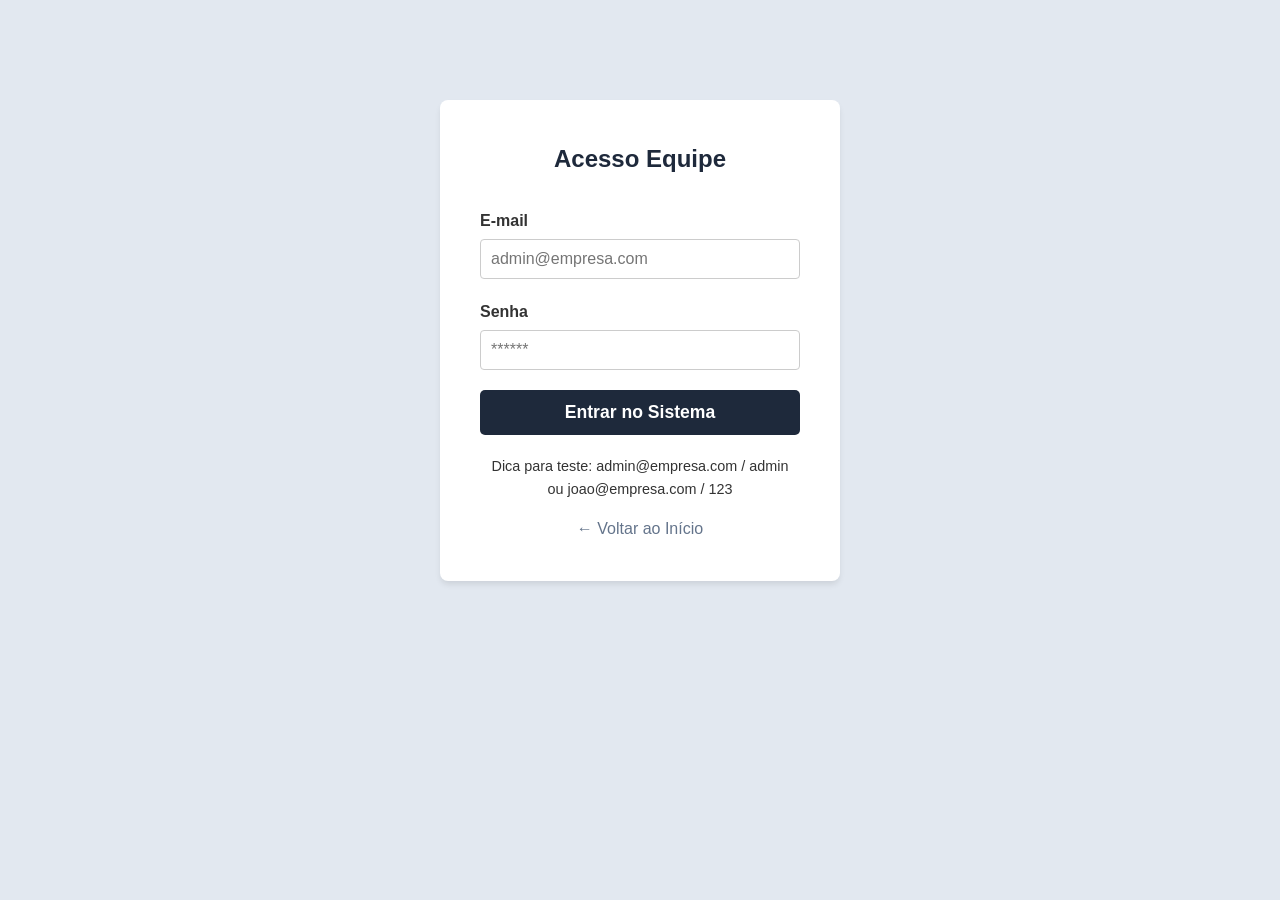
<file: admin/cliente-detalhe.html>
<!DOCTYPE html>
<html lang="pt-BR">
<head>
    <meta charset="UTF-8">
    <title>Dossiê do Cliente - NegociaFácil</title>
    <link rel="stylesheet" href="../styles/main.css">
    <link rel="stylesheet" href="../styles/admin.css">
    <link rel="icon" type="image/png" href="https://intranet.g2gsistemas.com.br/arquivos_publicos//logo_g2g.png">
    <style>
        .tabs { display: flex; border-bottom: 2px solid #e2e8f0; margin-bottom: 20px; }
        .tab { padding: 10px 20px; cursor: pointer; color: #64748b; font-weight: bold; border-bottom: 2px solid transparent; margin-bottom: -2px; }
        .tab:hover { color: var(--cor-principal); }
        .tab.active { color: var(--cor-principal); border-bottom-color: var(--cor-principal); }
        .tab-content { display: none; }
        .tab-content.active { display: block; }
        .info-grid { display: grid; grid-template-columns: 1fr 1fr; gap: 15px; }
        .info-item { background: #f8fafc; padding: 15px; border-radius: 8px; border-left: 4px solid var(--cor-principal); }
        .info-label { font-size: 0.8rem; color: #64748b; }
        .info-value { font-weight: bold; font-size: 1.1rem; color: #1e293b; }
    </style>
</head>
<body class="admin-body">
    <aside class="sidebar">
        <div class="logo-admin"><img src="https://intranet.g2gsistemas.com.br/arquivos_publicos//logo_g2g.png" alt="Logo" style="height: 30px; margin-right: 10px; vertical-align: middle;">NegociaFácil Pro</div>
        <nav>
            <a href="dashboard.html">Visão Geral</a>
            <a href="negociacoes.html">Solicitações de Acordo</a>
            <a href="clientes.html" class="active">Gestão de Clientes</a>
            <a href="debitos.html">Gestão de Débitos</a>
            <a href="usuarios.html">Equipe / Usuários</a>
            <a href="logs.html">Auditoria e Logs</a>
            <a href="configuracoes.html">Configurações</a>
        </nav>
        <a href="#" id="btnSairAdmin" class="btn-logout">Sair do Sistema</a>
    </aside>

    <main class="main-content">
        <header class="header-admin" style="display: flex; justify-content: space-between; align-items: center;">
            <div>
                <h1>Dossiê do Cliente</h1>
                <p id="subtHeader">Carregando dados...</p>
            </div>
            <button class="btn btn-outline" onclick="window.location.href='clientes.html'">Voltar para Lista</button>
        </header>

        <div class="card-admin">
            <div class="tabs">
                <div class="tab active" onclick="openTab('dados')">Dados do Cliente</div>
                <div class="tab" onclick="openTab('debitos')">Débitos</div>
                <div class="tab" onclick="openTab('negociacoes')">Negociações e Boletos</div>
                <div class="tab" onclick="openTab('logs')">Histórico e Logs</div>
            </div>

            <!-- ABA DE DADOS -->
            <div id="dados" class="tab-content active">
                <h2 style="margin-bottom: 15px;">Informações Cadastrais</h2>
                <div class="info-grid">
                    <div class="info-item">
                        <div class="info-label">Nome Completo</div>
                        <div class="info-value" id="infoNome">-</div>
                    </div>
                    <div class="info-item">
                        <div class="info-label">CPF</div>
                        <div class="info-value" id="infoCpf">-</div>
                    </div>
                    <div class="info-item">
                        <div class="info-label">Telefone de Contato</div>
                        <div class="info-value" id="infoTelefone">-</div>
                    </div>
                    <div class="info-item">
                        <div class="info-label">Dado para Validação</div>
                        <div class="info-value" id="infoDado">-</div>
                    </div>
                </div>
            </div>

            <!-- ABA DE DÉBITOS -->
            <div id="debitos" class="tab-content">
                <div style="display: flex; justify-content: space-between; align-items: center; margin-bottom: 15px;">
                    <h2>Débitos Vinculados</h2>
                    <button class="btn" onclick="abrirModalDebito()">+ Novo Débito</button>
                </div>
                <!-- VINCULAÇÃO DE DÉBITOS AO CLIENTE -->
                <table class="tbl-admin">
                    <thead>
                        <tr>
                            <th>ID</th>
                            <th>Descrição</th>
                            <th>Vencimento Original</th>
                            <th>Valor Original</th>
                            <th>Status</th>
                            <th>Ações</th>
                        </tr>
                    </thead>
                    <tbody id="tblDebitosCliente">
                    </tbody>
                </table>
            </div>

            <!-- ABA DE NEGOCIAÇÕES E BOLETOS -->
            <div id="negociacoes" class="tab-content">
                <h2 style="margin-bottom: 15px;">Histórico de Negociações</h2>
                <table class="tbl-admin">
                    <thead>
                        <tr>
                            <th>Protocolo</th>
                            <th>Data</th>
                            <th>Valor Acordo</th>
                            <th>Condição</th>
                            <th>Status</th>
                        </tr>
                    </thead>
                    <tbody id="tblNegociacoesCliente">
                    </tbody>
                </table>
            </div>

            <!-- ABA DE LOGS -->
            <div id="logs" class="tab-content">
                <h2 style="margin-bottom: 15px;">Auditoria e Movimentações do Cliente</h2>
                <table class="tbl-admin">
                    <thead>
                        <tr>
                            <th>Data/Hora</th>
                            <th>Usuário/Colaborador</th>
                            <th>Ação</th>
                            <th>Detalhes</th>
                        </tr>
                    </thead>
                    <tbody id="tblLogsCliente">
                    </tbody>
                </table>
            </div>

        </div>
    </main>

    <!-- Modal Novo Débito Específico do Cliente -->
    <div id="modalDebito" style="display: none; position: fixed; top: 0; left: 0; width: 100%; height: 100%; background: rgba(0,0,0,0.5); align-items: center; justify-content: center; z-index: 100;">
        <div style="background: white; padding: 30px; border-radius: 8px; width: 500px; max-width: 90%;">
            <h2 style="margin-bottom: 20px; color: var(--cor-principal);">Lançar Novo Débito</h2>
            <form id="formNovoDebito">
                <div class="form-group">
                    <label>Descrição da Dívida</label>
                    <input type="text" id="debDescricao" required>
                </div>
                <div class="form-group">
                    <label>Valor Original (R$)</label>
                    <input type="number" step="0.01" id="debValor" required>
                </div>
                <div class="form-group">
                    <label>Data de Vencimento Original</label>
                    <input type="date" id="debVencimento" required>
                </div>
                <div style="display: flex; gap: 10px; margin-top: 25px;">
                    <button type="submit" class="btn" style="flex: 1;">Salvar Débito</button>
                    <button type="button" class="btn btn-outline" onclick="fecharModalDebito()" style="flex: 1; border-color: #64748b; color: #64748b;">Cancelar</button>
                </div>
            </form>
        </div>
    </div>

    <script src="../data/db.js"></script>
    <script src="../scripts/admin.js"></script>
    <script>
        // ESTRUTURA DO CLIENTE COMO PASTA DIGITAL
        // NÃO MISTURAR REGISTROS ENTRE CLIENTES
        const urlParams = new URLSearchParams(window.location.search);
        const clienteId = urlParams.get('id');
        let clienteCompleto = null;

        document.addEventListener("DOMContentLoaded", () => {
            if (!clienteId) {
                alert("Cliente não selecionado.");
                window.location.href = 'clientes.html';
                return;
            }
            carregarDossie();
        });

        function openTab(tabName) {
            document.querySelectorAll('.tab').forEach(t => t.classList.remove('active'));
            document.querySelectorAll('.tab-content').forEach(c => c.classList.remove('active'));
            
            document.querySelector(`.tab[onclick="openTab('${tabName}')"]`).classList.add('active');
            document.getElementById(tabName).classList.add('active');
        }

        function carregarDossie() {
            clienteCompleto = AppData.getClienteCompleto(clienteId);
            if (!clienteCompleto) {
                alert("Cliente não encontrado.");
                window.location.href = 'clientes.html';
                return;
            }

            document.getElementById('subtHeader').innerText = `${clienteCompleto.nome} - CPF: ${clienteCompleto.cpf}`;
            
            // ABA DADOS
            document.getElementById('infoNome').innerText = clienteCompleto.nome;
            document.getElementById('infoCpf').innerText = clienteCompleto.cpf;
            document.getElementById('infoTelefone').innerText = clienteCompleto.telefone;
            document.getElementById('infoDado').innerText = clienteCompleto.dadoValidacao;

            // ABA DÉBITOS
            const tblDebitos = document.getElementById('tblDebitosCliente');
            tblDebitos.innerHTML = '';
            if (clienteCompleto.debitos.length === 0) {
                tblDebitos.innerHTML = `<tr><td colspan="6" style="text-align:center;">Nenhum débito registrado para este cliente.</td></tr>`;
            } else {
                clienteCompleto.debitos.forEach(d => {
                    tblDebitos.innerHTML += `
                        <tr>
                            <td>${d.id}</td>
                            <td>${d.descricao}</td>
                            <td>${new Date(d.vencimentoOriginal).toLocaleDateString('pt-BR')}</td>
                            <td>R$ ${d.valorOriginal.toFixed(2)}</td>
                            <td><span class="badge ${d.status}">${d.status.toUpperCase().replace('_', ' ')}</span></td>
                            <td>
                                <button class="btn btn-outline" style="padding:4px 8px; font-size:0.8rem; border-color: red; color: red;" onclick="excluirDebito(${d.id})">Del</button>
                            </td>
                        </tr>
                    `;
                });
            }

            // ABA NEGOCIACOES
            const tblNegoc = document.getElementById('tblNegociacoesCliente');
            tblNegoc.innerHTML = '';
            if (clienteCompleto.negociacoes.length === 0) {
                tblNegoc.innerHTML = `<tr><td colspan="5" style="text-align:center;">Nenhuma negociação encontrada.</td></tr>`;
            } else {
                clienteCompleto.negociacoes.forEach(n => {
                    const cond = AppData.get('condicoesNegociacao').find(c => c.id == n.condicaoId);
                    tblNegoc.innerHTML += `
                        <tr>
                            <td><strong>${n.protocolo}</strong></td>
                            <td>${new Date(n.data).toLocaleDateString('pt-BR')}</td>
                            <td>R$ ${n.valorTotalAcordo.toFixed(2)}</td>
                            <td>${cond ? cond.descricao : 'Condição Indefinida'}</td>
                            <td><span class="badge ${n.status}">${n.status.toUpperCase().replace('_', ' ')}</span></td>
                        </tr>
                    `;
                });
            }

            // ABA LOGS
            const tblLogs = document.getElementById('tblLogsCliente');
            tblLogs.innerHTML = '';
            if (clienteCompleto.logs.length === 0) {
                tblLogs.innerHTML = `<tr><td colspan="4" style="text-align:center;">Nenhum registro de log.</td></tr>`;
            } else {
                clienteCompleto.logs.forEach(l => {
                    tblLogs.innerHTML += `
                        <tr>
                            <td>${new Date(l.dataHora).toLocaleString('pt-BR')}</td>
                            <td><strong>${l.usuario}</strong></td>
                            <td>${l.tipoAcao}</td>
                            <td>${l.detalhes}</td>
                        </tr>
                    `;
                });
            }
        }

        function abrirModalDebito() {
            document.getElementById('formNovoDebito').reset();
            document.getElementById('modalDebito').style.display = 'flex';
        }

        function fecharModalDebito() {
            document.getElementById('modalDebito').style.display = 'none';
        }

        document.getElementById('formNovoDebito').addEventListener('submit', (e) => {
            e.preventDefault();
            const debitos = AppData.get('debitos');
            const admin = JSON.parse(sessionStorage.getItem('adminLogado'));
            
            const novoDebito = {
                id: Date.now(),
                clienteId: parseInt(clienteId),
                descricao: document.getElementById('debDescricao').value.trim(),
                valorOriginal: parseFloat(document.getElementById('debValor').value),
                vencimentoOriginal: document.getElementById('debVencimento').value,
                status: 'aberto'
            };

            debitos.push(novoDebito);
            AppData.set('debitos', debitos);
            
            AppData.logAction(admin.nome, "NOVO_DEBITO", `Débito inserido: ${novoDebito.descricao} - R$ ${novoDebito.valorOriginal}`, clienteCompleto.cpf);
            
            fecharModalDebito();
            carregarDossie(); // recarrega a tela
            alert("Débito lançado com sucesso na pasta do cliente!");
        });

        function excluirDebito(idDebito) {
            if(confirm('Tem certeza que deseja apagar este débito?')) {
                const debitos = AppData.get('debitos');
                const admin = JSON.parse(sessionStorage.getItem('adminLogado'));
                const debitIdx = debitos.findIndex(d => d.id === idDebito);
                
                if (debitIdx > -1) {
                    const desc = debitos[debitIdx].descricao;
                    debitos.splice(debitIdx, 1);
                    AppData.set('debitos', debitos);
                    AppData.logAction(admin.nome, "EXCLUSAO_DEBITO", `Débito removido manualmente: ${desc}`, clienteCompleto.cpf);
                    carregarDossie();
                }
            }
        }
    </script>
</body>
</html>
</file>
<file: styles/main.css>
/* 
 * ==========================================
 * CONFIGURAÇÃO MANUAL DE ESTILOS (CSS) - "A Roupa do Site"
 * ==========================================
 * Este arquivo funciona como o guarda-roupas do site. 
 * É ele que diz quais são as cores, o tamanho da letra e
 * o visual/beleza principal da Área do Cliente.
 * Sem ele, o site seria apenas um texto preto no fundo branco.
 */

:root {
    /* INÍCIO DA ÁREA EDITÁVEL - CORES (As "Canetas" do site) */
    --cor-principal: #0b3d91; /* Azul escuro corporativo (A cor base da empresa) */
    --cor-secundaria: #4caf50; /* Verde para botões de sucesso/ação (Chama atenção) */
    --cor-fundo: #f4f7f6; /* Cor de fundo suave (Evita cansar o olho do cliente) */
    --cor-texto: #333333; /* Texto padrão (quase preto) */
    --cor-texto-claro: #ffffff; /* Texto branco para usar em cima de fundos escuros */
    --fonte-principal: 'Inter', 'Segoe UI', Tahoma, Geneva, Verdana, sans-serif;
    /* FIM DA ÁREA EDITÁVEL */
}

* {
    /* Essa "estrelinha" significa "Aplique isso em ABSOLUTAMENTE TUDO no site" */
    /* Aqui dizemos pra remover as margens que os navegadores botam por padrão */
    margin: 0;
    padding: 0;
    box-sizing: border-box;
}

body {
    font-family: var(--fonte-principal);
    background-color: var(--cor-fundo);
    color: var(--cor-texto);
    line-height: 1.6;
}

/* ==========================================
 * COMPONENTES DE ESTRUTURA
 * ========================================== */

header {
    background-color: var(--cor-principal);
    color: var(--cor-texto-claro);
    padding: 1rem 5%;
    display: flex;
    justify-content: space-between;
    align-items: center;
    box-shadow: 0 4px 6px rgba(0,0,0,0.1);
}

.logo {
    font-size: 1.5rem;
    font-weight: bold;
    text-decoration: none;
    color: var(--cor-texto-claro);
}

nav a {
    color: var(--cor-texto-claro);
    text-decoration: none;
    margin-left: 20px;
    font-weight: 500;
}

nav a:hover {
    text-decoration: underline;
}

/* Botões Globais */
.btn {
    display: inline-block;
    background-color: var(--cor-secundaria);
    color: var(--cor-texto-claro);
    padding: 10px 20px;
    border: none;
    border-radius: 5px;
    cursor: pointer;
    font-size: 1rem;
    font-weight: bold;
    text-decoration: none;
    transition: background-color 0.3s ease;
}

.btn:hover {
    background-color: #45a049;
}

.btn-outline {
    background-color: transparent;
    border: 2px solid var(--cor-texto-claro);
    color: var(--cor-texto-claro);
}

.btn-outline:hover {
    background-color: var(--cor-texto-claro);
    color: var(--cor-principal);
}

/* ==========================================
 * SEÇÃO HERO (PÁGINA INICIAL)
 * ========================================== */
.hero {
    background: linear-gradient(135deg, var(--cor-principal) 0%, #1a5abf 100%);
    color: var(--cor-texto-claro);
    text-align: center;
    padding: 80px 20px;
}

.hero h1 {
    font-size: 2.5rem;
    margin-bottom: 20px;
}

.hero p {
    font-size: 1.2rem;
    margin-bottom: 30px;
    max-width: 600px;
    margin-left: auto;
    margin-right: auto;
}

/* ==========================================
 * CARDS DE INFORMAÇÃO
 * ========================================== */
.container {
    max-width: 1200px;
    margin: 40px auto;
    padding: 0 20px;
}

.grid-3 {
    display: grid;
    grid-template-columns: repeat(auto-fit, minmax(300px, 1fr));
    gap: 20px;
    margin-top: 40px;
}

.card {
    background: white;
    padding: 30px;
    border-radius: 8px;
    box-shadow: 0 2px 10px rgba(0,0,0,0.05);
    text-align: center;
    transition: transform 0.3s ease;
}

.card:hover {
    transform: translateY(-5px);
}

.card h3 {
    color: var(--cor-principal);
    margin-bottom: 15px;
}

/* ==========================================
 * FORMULÁRIOS E INPUTS
 * ========================================== */
.form-container {
    background: white;
    max-width: 500px;
    margin: 40px auto;
    padding: 30px;
    border-radius: 8px;
    box-shadow: 0 4px 15px rgba(0,0,0,0.1);
}

.form-group {
    margin-bottom: 20px;
    text-align: left;
}

.form-group label {
    display: block;
    margin-bottom: 5px;
    font-weight: 600;
}

.form-group input, .form-group select {
    width: 100%;
    padding: 10px;
    border: 1px solid #ccc;
    border-radius: 4px;
    font-size: 1rem;
    font-family: inherit;
}

/* ==========================================
 * TABELAS (RESULTADOS)
 * ========================================== */
.tabela-container {
    overflow-x: auto;
    background: white;
    border-radius: 8px;
    box-shadow: 0 4px 15px rgba(0,0,0,0.05);
    margin-bottom: 20px;
}

table {
    width: 100%;
    border-collapse: collapse;
}

table th, table td {
    padding: 10px 15px;
    text-align: left;
    border-bottom: 1px solid #eee;
}

table th {
    background-color: var(--cor-principal);
    color: white;
}

/* ==========================================
 * RODAPÉ E SEÇÃO INSTITUCIONAL
 * ========================================== */
.institucional-section {
    background-color: white;
    padding: 60px 5%;
    text-align: center;
    border-top: 1px solid #eaeaea;
}

.institucional-section h2 {
    color: var(--cor-principal);
    margin-bottom: 20px;
}

.institucional-section p {
    color: #555;
    max-width: 800px;
    margin: 0 auto;
    font-size: 1.1rem;
}

footer {
    background-color: var(--cor-principal);
    color: var(--cor-texto-claro);
    padding: 40px 5%;
    text-align: center;
    margin-top: 50px;
}

.footer-content {
    display: flex;
    justify-content: space-around;
    flex-wrap: wrap;
    max-width: 1200px;
    margin: 0 auto;
    margin-bottom: 30px;
    text-align: left;
}

.footer-col {
    flex: 1;
    min-width: 250px;
    margin-bottom: 20px;
}

.footer-col h3 {
    margin-bottom: 15px;
    color: var(--cor-secundaria);
}

.footer-col ul {
    list-style: none;
}

.footer-col ul li {
    margin-bottom: 10px;
}

.footer-col a {
    color: var(--cor-texto-claro);
    text-decoration: none;
}

.footer-col a:hover {
    text-decoration: underline;
}

.footer-bottom {
    border-top: 1px solid rgba(255,255,255,0.2);
    padding-top: 20px;
    font-size: 0.9rem;
}

.footer-seguranca {
    background-color: #082d6b;
    color: var(--cor-secundaria);
    padding: 10px;
    font-weight: bold;
    display: flex;
    justify-content: center;
    align-items: center;
    gap: 10px;
}

/* ==========================================
 * TABS (ABAS DE NAVEGAÇÃO)
 * ========================================== */
.tabs-container {
    margin-top: 30px;
}

.tabs-header {
    display: flex;
    border-bottom: 2px solid #eaeaea;
    margin-bottom: 20px;
}

.tab-btn {
    background: none;
    border: none;
    padding: 12px 24px;
    font-size: 1.1rem;
    font-weight: 600;
    color: #777;
    cursor: pointer;
    border-bottom: 3px solid transparent;
    transition: all 0.3s ease;
}

.tab-btn:hover {
    color: var(--cor-principal);
}

.tab-btn.active {
    color: var(--cor-principal);
    border-bottom-color: var(--cor-principal);
}

.tab-content {
    display: none;
    animation: fadeIn 0.4s;
}

.tab-content.active {
    display: block;
}

@keyframes fadeIn {
    from { opacity: 0; transform: translateY(10px); }
    to { opacity: 1; transform: translateY(0); }
}

/* ==========================================
 * EMPTY STATE E CARDS INFORMATIVOS
 * ========================================== */
.empty-state {
    text-align: center;
    padding: 50px 20px;
    background: white;
    border-radius: 8px;
    box-shadow: 0 4px 15px rgba(0,0,0,0.05);
    margin: 20px 0;
}

.empty-state svg {
    margin-bottom: 20px;
    fill: var(--cor-principal);
}

.empty-state h3 {
    color: var(--cor-principal);
    font-size: 1.5rem;
    margin-bottom: 10px;
}

.empty-state p {
    color: #666;
    margin-bottom: 20px;
}

.info-cards {
    display: grid;
    grid-template-columns: repeat(auto-fit, minmax(280px, 1fr));
    gap: 20px;
    margin-top: 40px;
}

.card-help {
    background: white;
    padding: 25px;
    border-radius: 8px;
    border-left: 5px solid var(--cor-secundaria);
    box-shadow: 0 2px 10px rgba(0,0,0,0.05);
    display: flex;
    flex-direction: column;
    justify-content: space-between;
}

.card-help h4 {
    color: var(--cor-principal);
    margin-bottom: 10px;
    font-size: 1.2rem;
}

.card-help p {
    color: #555;
    margin-bottom: 15px;
    font-size: 0.95rem;
}

.bloco-duvida {
    background-color: #eef2f9;
    padding: 40px 20px;
    text-align: center;
    border-radius: 8px;
    margin-top: 40px;
}

.bloco-duvida h3 {
    color: var(--cor-principal);
    margin-bottom: 15px;
}

.bloco-duvida p {
    margin-bottom: 20px;
    font-size: 1.1rem;
}

/* Responsividade Avançada (Mobile como App) */
/* Tudo que está dentro desse "@media" só sará ativado se a tela for pequena (Celulares) */
@media (max-width: 768px) {
    /* Header fixo no topo com barra de ferramentas */
    header {
        position: sticky;
        top: 0;
        z-index: 1000;
        flex-direction: column;
        padding: 15px;
        gap: 12px;
        box-shadow: 0 4px 10px rgba(0,0,0,0.1);
    }
    
    .logo {
        display: flex;
        justify-content: center;
        align-items: center;
        width: 100%;
        font-size: 1.4rem;
    }
    
    header nav {
        display: flex;
        flex-wrap: wrap;
        justify-content: center;
        width: 100%;
        gap: 8px;
    }
    
    header nav a {
        margin-left: 0;
        font-size: 0.95rem;
        padding: 8px 12px !important;
        margin-right: 0 !important;
    }
    
    /* Hero e Spacings */
    .hero {
        padding: 40px 15px;
    }
    
    .hero h1 {
        font-size: 1.8rem;
    }
    
    .hero p {
        font-size: 1.05rem;
    }
    
    .container {
        margin: 20px auto;
        padding: 0 15px;
    }
    
    /* Grid em coluna única */
    .grid-3 {
        grid-template-columns: 1fr;
        gap: 15px;
    }
    
    /* Botões otimizados para touch em telas pequenas */
    main .btn, .form-container .btn {
        width: 100%;
        display: block;
        text-align: center;
        box-sizing: border-box;
        padding: 16px;
        font-size: 1.15rem;
        margin-top: 10px;
        box-shadow: 0 4px 6px rgba(0,0,0,0.05);
    }

    button#btnAvancarNegociacao {
        margin-top: 20px;
    }
    
    /* Ajustes Form */
    .form-container {
        margin: 10px 0;
        padding: 20px 15px;
        border-radius: 8px;
        box-shadow: 0 2px 8px rgba(0,0,0,0.08); 
        border: 1px solid #eee;
    }
    
    .form-group input, .form-group select {
        padding: 14px;
        font-size: 1rem; /* Evita zoom automático no iOS */
    }
    
    /* Otimização de Tabelas para Touch Scroll */
    .tabela-container {
        border-radius: 6px;
        box-shadow: none;
        border: 1px solid #e2e8f0;
        margin-bottom: 25px;
        overflow-x: auto;
    }
    
    table th, table td {
        white-space: nowrap; /* Evita quebra de linha que comprime a tabela */
        padding: 12px 10px;
        font-size: 0.9rem;
    }

    .footer-content {
        flex-direction: column;
        text-align: center;
    }
    
    .footer-col {
        margin-bottom: 30px;
    }

    .tab-btn {
        padding: 10px 15px;
        font-size: 0.95rem;
    }
    
    .tabs-header {
        overflow-x: auto;
        white-space: nowrap;
        -webkit-overflow-scrolling: touch;
        padding-bottom: 5px;
    }
}
</file>
<file: styles/admin.css>
/* 
 * ==========================================
 * ESTILOS DA ÁREA ADMINISTRATIVA (O Uniforme da Ferramenta)
 * ==========================================
 * Diferente do main.css que é focado em beleza para o cliente final,
 * esse arquivo dita as cores e tamanhos do painel dos funcionários.
 * Ele foca em ser limpo, rápido e organizado como uma mesa de escritório.
 */

.admin-body {
    display: flex;
    min-height: 100vh;
    background-color: #f0f2f5;
}

/* Menu Lateral (Aquela barra escura fixa no canto esquerdo da tela que tem os botões de navegação) */
.sidebar {
    width: 250px;
    background-color: #1e293b;
    color: white;
    padding: 20px 0;
    display: flex;
    flex-direction: column;
}

.sidebar .logo-admin {
    font-size: 1.5rem;
    font-weight: bold;
    text-align: center;
    margin-bottom: 30px;
    padding: 0 20px;
    color: #38bdf8;
}

.sidebar nav {
    flex: 1;
}

.sidebar a {
    display: block;
    color: #cbd5e1;
    padding: 15px 20px;
    text-decoration: none;
    font-weight: 500;
    transition: background 0.3s;
}

.sidebar a:hover, .sidebar a.active {
    background-color: #334155;
    color: white;
    border-left: 4px solid #38bdf8;
}

.sidebar .btn-logout {
    margin-top: auto;
    border-top: 1px solid #334155;
    color: #f87171;
}

/* Área Principal (O "miolo" da página onde tudo acontece. É do lado direito da sidebar) */
.main-content {
    flex: 1;
    padding: 30px;
    overflow-y: auto;
}

.card-admin {
    background: white;
    border-radius: 8px;
    box-shadow: 0 1px 3px rgba(0,0,0,0.1);
    padding: 20px;
    margin-bottom: 20px;
}

.header-admin {
    display: flex;
    justify-content: space-between;
    align-items: center;
    margin-bottom: 30px;
}

.header-admin h1 {
    font-size: 1.8rem;
    color: #1e293b;
}

/* Tabela Admin */
.tbl-admin {
    width: 100%;
    border-collapse: collapse;
}

.tbl-admin th, .tbl-admin td {
    padding: 12px;
    text-align: left;
    border-bottom: 1px solid #e2e8f0;
}

.tbl-admin th {
    background-color: #f8fafc;
    color: #475569;
    font-weight: 600;
}

/* Badges de Status (Aquelas etiquetas coloridas redondinhas que diz "Pago", "Em Análise", etc.) */
.badge {
    padding: 5px 10px;
    border-radius: 9999px;
    font-size: 0.85rem;
    font-weight: 600;
    display: inline-block;
}

.badge-warning {
    background-color: #fef08a;
    color: #854d0e;
}

.badge-success {
    background-color: #bbf7d0;
    color: #166534;
}

.badge-info {
    background-color: #bae6fd;
    color: #0c4a6e;
}

.badge-danger {
    background-color: #fecaca;
    color: #991b1b;
}

/* Login Admin */
.login-admin-box {
    width: 100%;
    max-width: 400px;
    margin: 100px auto;
    background: white;
    padding: 40px;
    border-radius: 8px;
    box-shadow: 0 4px 6px -1px rgba(0,0,0,0.1);
}

.login-admin-box h2 {
    text-align: center;
    color: #1e293b;
    margin-bottom: 30px;
}
</file>
